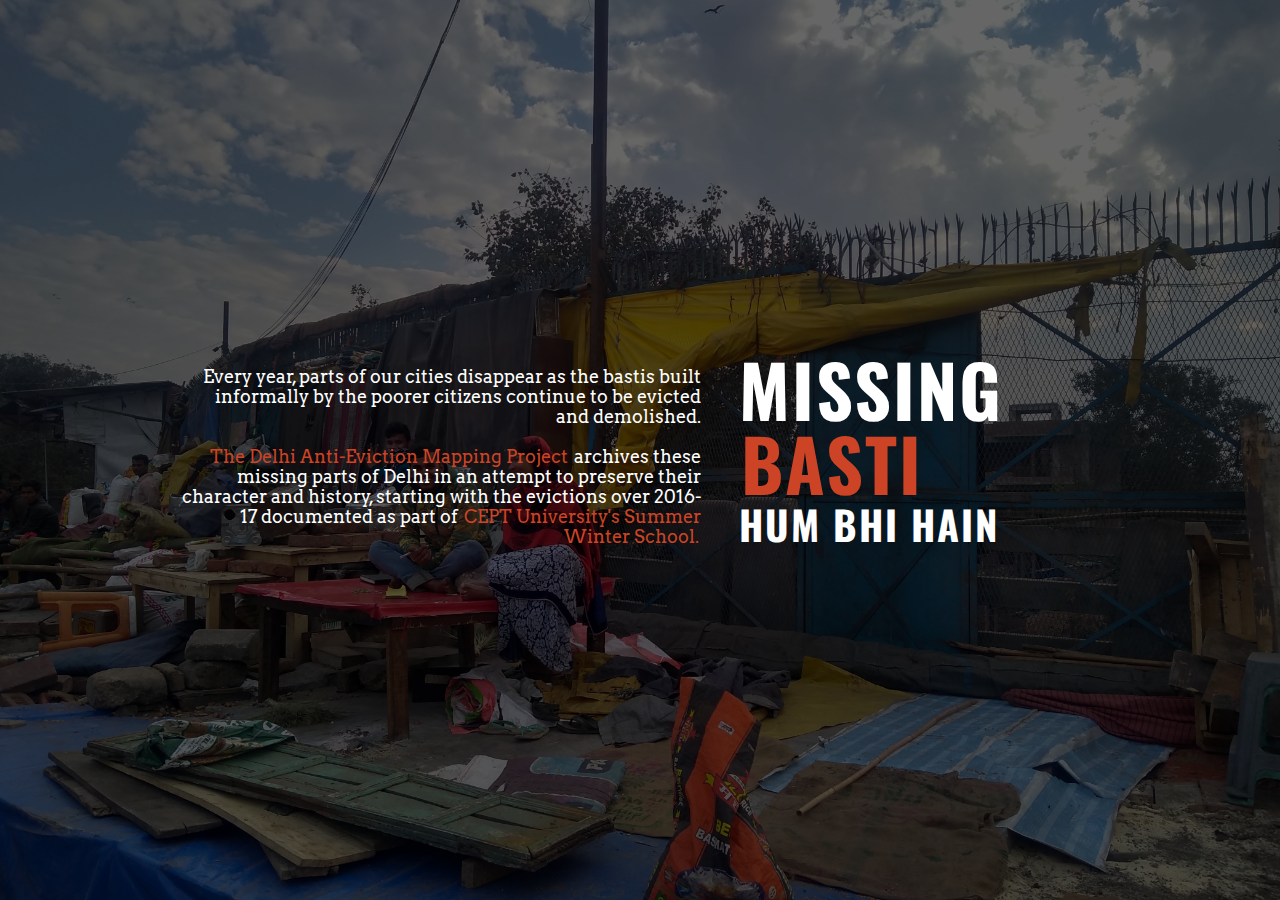
<file: index.html>
<!DOCTYPE html>
<html>
<head>
    <meta charset="utf-8">
    <meta http-equiv="X-UA-Compatible" content="IE=edge">
    <meta name="description" content="">
    <meta name="author" content="">
    <meta name="viewport" content="width=device-width, initial-scale=1">



    <title>Google Web Fonts Typographic Project</title>
    <link href="css/simple-grid.css" rel="stylesheet">

    <link href="css/opening.css" rel="stylesheet">

    <link href="https://fonts.googleapis.com/css?family=Abril+Fatface" rel="stylesheet">
    <link href='https://fonts.googleapis.com/css?family=Arvo:400,700' rel='stylesheet' type='text/css'>
    <link href='https://fonts.googleapis.com/css?family=Oswald:400,700' rel='stylesheet' type='text/css'>


</head>

<body>
    <section class="sample" id="headline">
        <section class="text">

            <div class="container">
             <div class="row">
                <!-- <div class="col-6"><h1>Meaning &amp;<br>Structure<br>in Design</h1></div> -->
                <div class="col-7">
                    <p class="intro-text">Every year, parts of our cities disappear as the bastis built informally by the poorer citizens continue to be evicted and demolished. <br/><br/>
                        <span class="accent"><a href="eviction-page.html">The Delhi Anti-Eviction Mapping Project</a></span> archives these missing parts of Delhi in an attempt to preserve their character and history, starting with the evictions over 2016-17 documented as part of <span class="accent"><a href="http://sws.cept.ac.in/" target="_blank">CEPT University's Summer Winter School.</a></span>
                    </p>
                </div>
                <div class="col-5"><h1>Missing<br><span class="accent">Basti</span></h1><h2>HUM BHI HAIN</h2></div>

            </div>
        </div>
    </section>
</div>
</body>
</html>
</file>
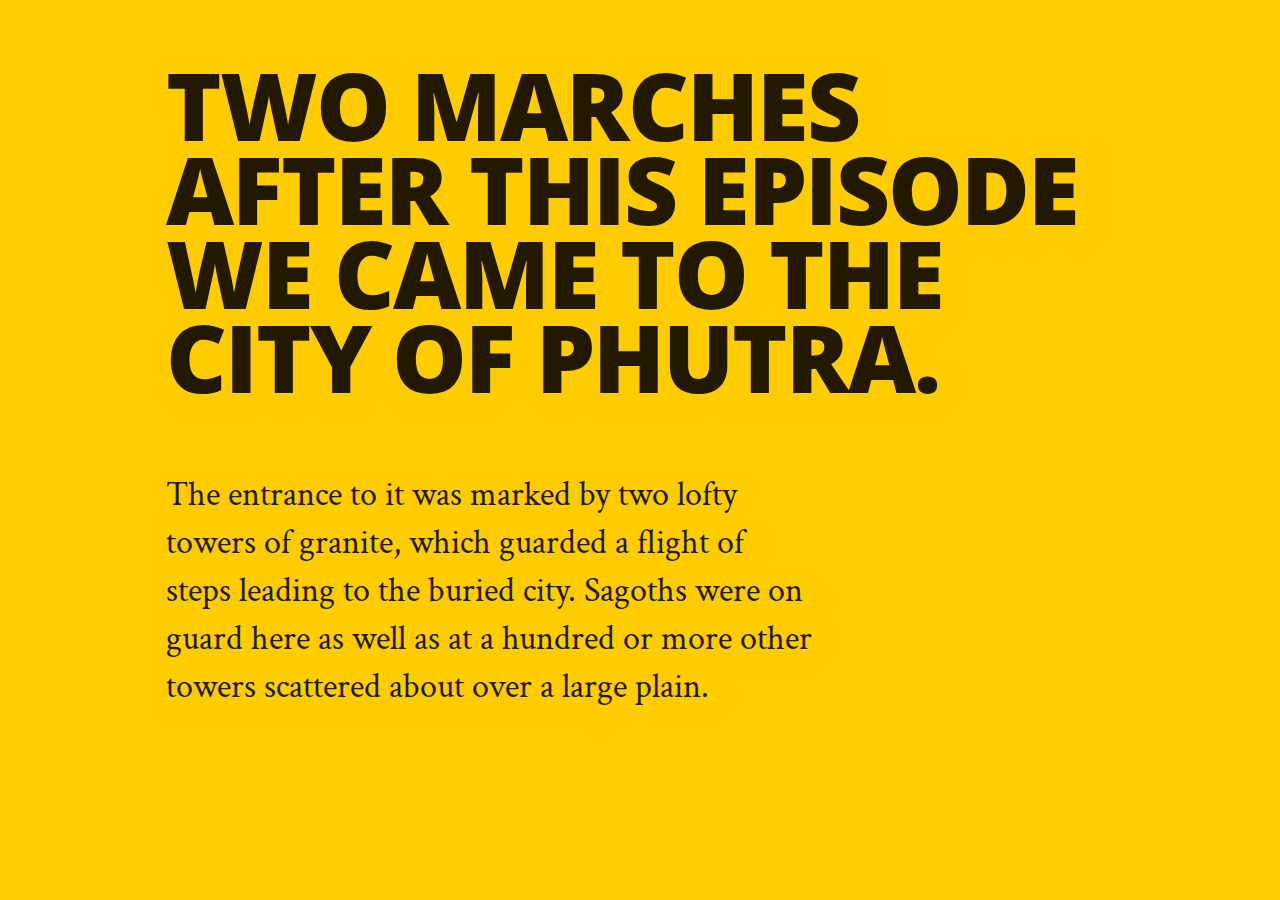
<file: custom1.html>
<!DOCTYPE html>
<html>
<head>
    <meta charset="utf-8">
    <meta http-equiv="X-UA-Compatible" content="IE=edge">
    <meta name="description" content="">
    <meta name="author" content="">
    <meta name="viewport" content="width=device-width, initial-scale=1">



    <title>Google Web Fonts Typographic Project</title>
    <link href="css/simple-grid.css" rel="stylesheet">

    <link href="css/custom1.css" rel="stylesheet">
    <link href='https://fonts.googleapis.com/css?family=Open+Sans:800' rel='stylesheet' type='text/css'>
    <link href='https://fonts.googleapis.com/css?family=Crimson+Text:400,400italic,700' rel='stylesheet' type='text/css'>

</head>

<body>
    <div class="container">
        <div class="twelve">
            <h1>Two marches after this episode we came to the city of Phutra.</h1>

            <p>The entrance to it was marked by two lofty towers of granite, which guarded a flight of steps leading to the buried city. Sagoths were on guard here as well as at a hundred or more other towers scattered about over a large plain.</p>
        </div>
    </div>
</body>
</html>
</file>
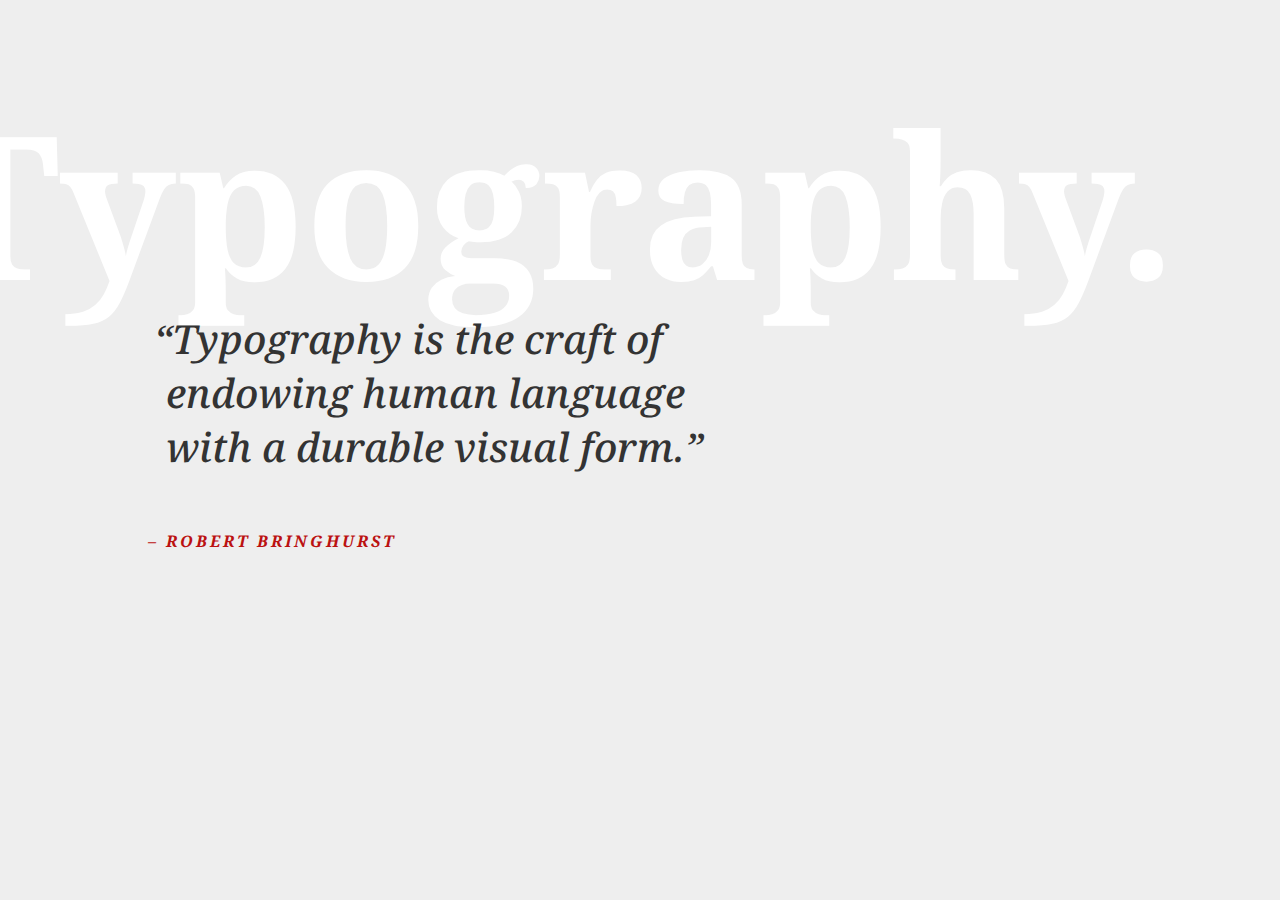
<file: custom2.html>
<!DOCTYPE html>
<html>
<head>
    <meta charset="utf-8">
    <meta http-equiv="X-UA-Compatible" content="IE=edge">
    <meta name="description" content="">
    <meta name="author" content="">
    <meta name="viewport" content="width=device-width, initial-scale=1">



    <title>Google Web Fonts Typographic Project</title>
    <link href="css/simple-grid.css" rel="stylesheet">

    <link href="css/custom2.css" rel="stylesheet">
    <link href='https://fonts.googleapis.com/css?family=Noto+Serif:400,400italic,700' rel='stylesheet' type='text/css'>

</head>

<body>
    <div class="container">
        <div class="twelve">
            <h1>Typography.</h1>

            <p>“Typography is the craft of endowing human language with a durable visual form.”</p>
            
            <p><a href="https://en.wikipedia.org/wiki/Robert_Bringhurst">– Robert Bringhurst</a></p>
        </div>
    </div>
</body>
</html>
</file>
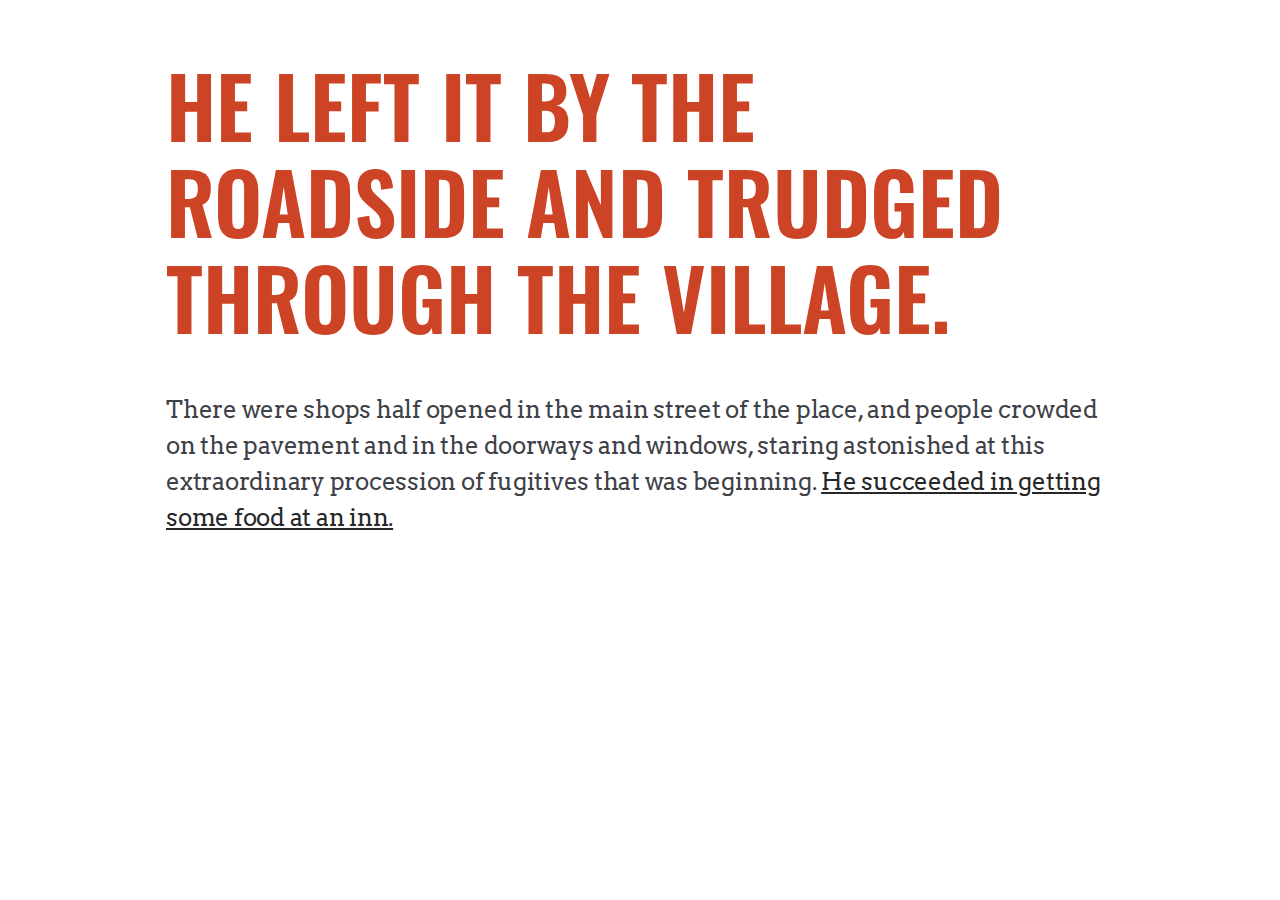
<file: custom3.html>
<!DOCTYPE html>
<html>
<head>
    <meta charset="utf-8">
    <meta http-equiv="X-UA-Compatible" content="IE=edge">
    <meta name="description" content="">
    <meta name="author" content="">
    <meta name="viewport" content="width=device-width, initial-scale=1">



    <title>Google Web Fonts Typographic Project</title>
    <link href="css/simple-grid.css" rel="stylesheet">

    <link href="css/custom3.css" rel="stylesheet">
    <link href='https://fonts.googleapis.com/css?family=Oswald:400,700' rel='stylesheet' type='text/css'>
    <link href='https://fonts.googleapis.com/css?family=Arvo:400,700' rel='stylesheet' type='text/css'>

</head>

<body>
    <div class="container">
        <div class="twelve">
            <h1>He left it by the roadside and trudged through the village.</h1>

            <p>There were shops half opened in the main street of the place, and people crowded on the pavement and in the doorways and windows, staring astonished at this extraordinary procession of fugitives that was beginning. <a href="#">He succeeded in getting some food at an inn.</a></p>
        </div>
    </div>
</body>
</html>
</file>
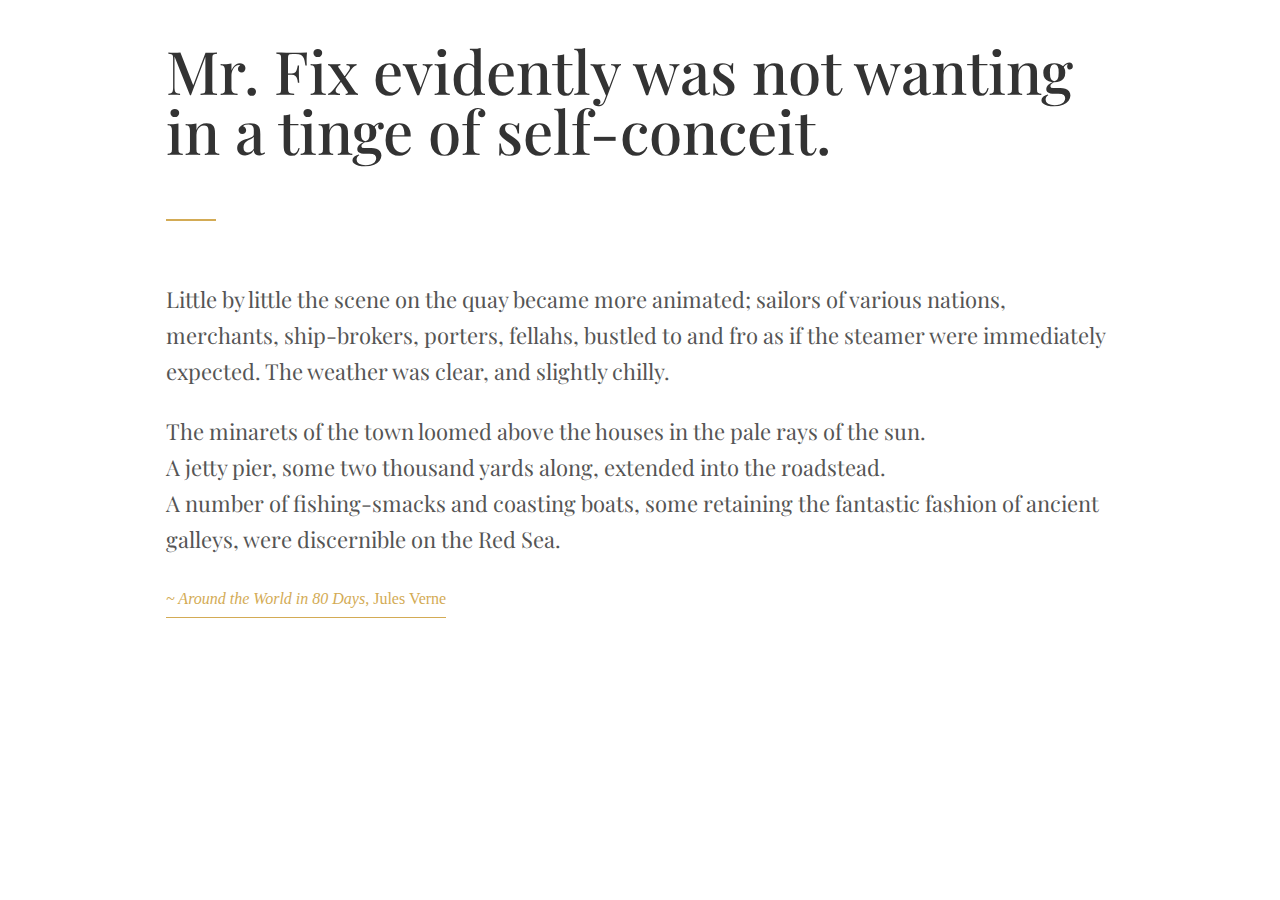
<file: custom4.html>
<!DOCTYPE html>
<html>
<head>
    <meta charset="utf-8">
    <meta http-equiv="X-UA-Compatible" content="IE=edge">
    <meta name="description" content="">
    <meta name="author" content="">
    <meta name="viewport" content="width=device-width, initial-scale=1">



    <title>Google Web Fonts Typographic Project</title>
    <link href="css/simple-grid.css" rel="stylesheet">

    <link href="css/custom4.css" rel="stylesheet">
    <link href='https://fonts.googleapis.com/css?family=Playfair+Display:700,700italic,400,400italic' rel='stylesheet' type='text/css'>

</head>

<body>
    <div class="container">
        <div class="twelve">
            <h1>Mr. Fix evidently was not wanting in a tinge of self-conceit.</h1>

            <p>Little by little the scene on the quay became more animated; sailors of various nations, merchants, ship-brokers, porters, fellahs, bustled to and fro as if the steamer were immediately expected. The weather was clear, and slightly chilly.</p>

            <p>The minarets of the town loomed above the houses in the pale rays of the sun.<br /> A jetty pier, some two thousand yards along, extended into the roadstead.<br /> A number of fishing-smacks and coasting boats, some retaining the fantastic fashion of ancient galleys, were discernible on the Red Sea.</p>

            <a href="https://en.wikipedia.org/wiki/Jules_Verne" target="_blank"><em>~ Around the World in 80 Days</em>, Jules Verne</a>
        </div>
    </div>
</body>
</html>
</file>
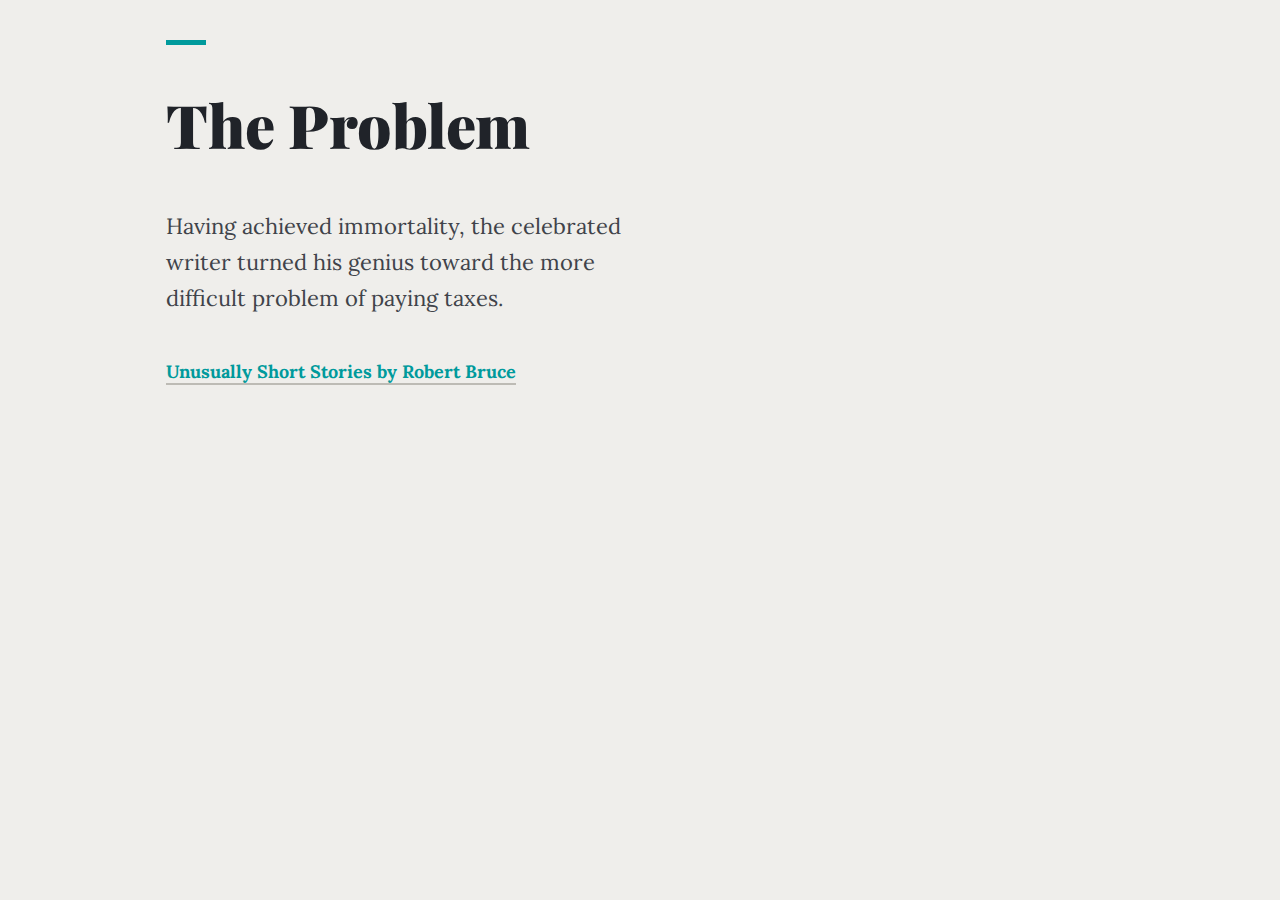
<file: custom5.html>
<!DOCTYPE html>
<html>
<head>
    <meta charset="utf-8">
    <meta http-equiv="X-UA-Compatible" content="IE=edge">
    <meta name="description" content="">
    <meta name="author" content="">
    <meta name="viewport" content="width=device-width, initial-scale=1">



    <title>Google Web Fonts Typographic Project</title>
    <link href="css/simple-grid.css" rel="stylesheet">

    <link href="css/custom5.css" rel="stylesheet">
    <link href='https://fonts.googleapis.com/css?family=Playfair+Display:400,700,900' rel='stylesheet' type='text/css'>
    <link href='https://fonts.googleapis.com/css?family=Lora:400,400italic,700' rel='stylesheet' type='text/css'>

</head>

<body>
    <div class="container">
        <div class="twelve">
            <h1>The Problem</h1>

            <p>Having achieved immortality, the celebrated writer turned his genius toward the more difficult problem of paying taxes.</p>

            <p><a href="http://robertbruce.com/" target="_blank">Unusually Short Stories by Robert Bruce</a></p>
        </div>
    </div>
</body>
</html>
</file>
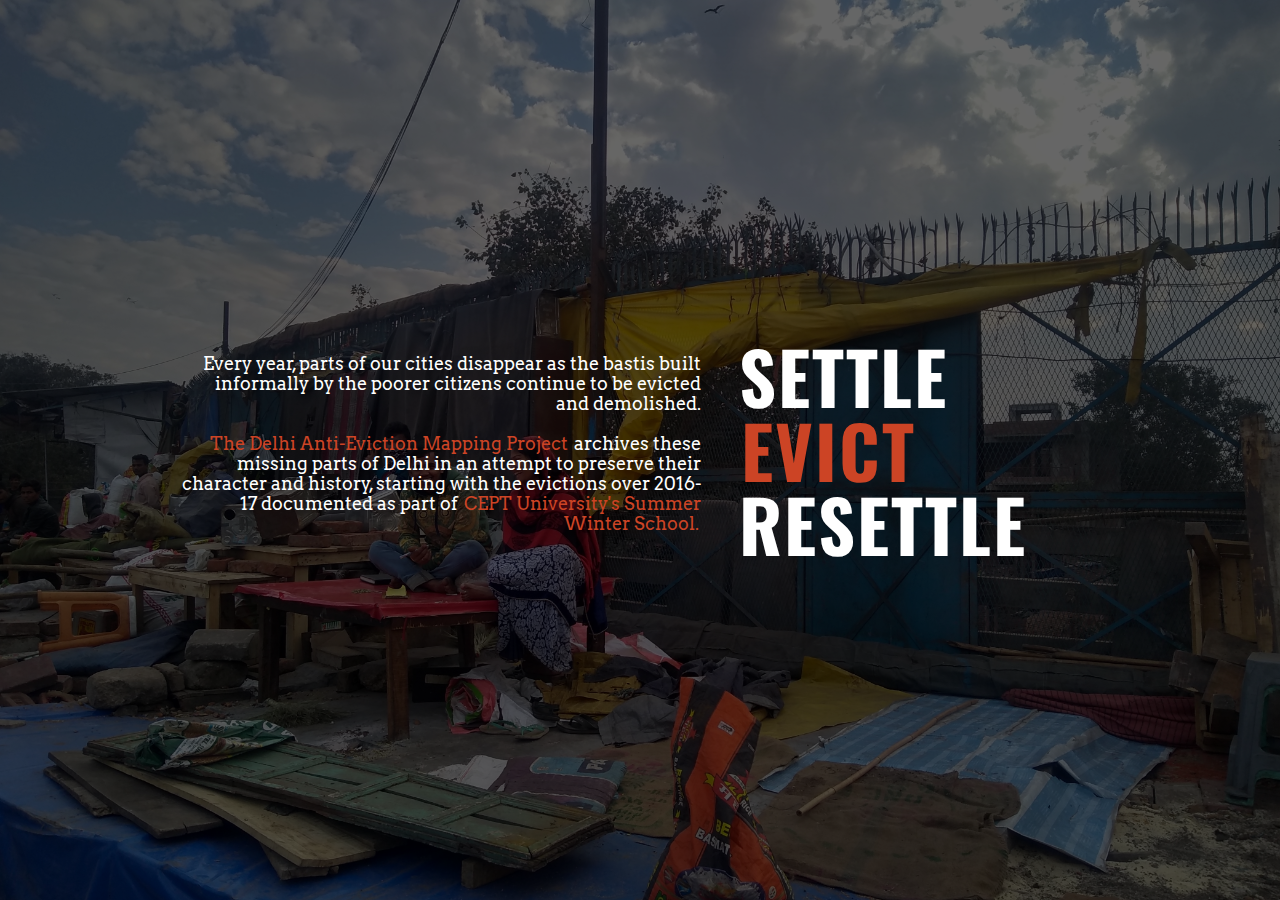
<file: opening.html>
<!DOCTYPE html>
<html>
<head>
    <meta charset="utf-8">
    <meta http-equiv="X-UA-Compatible" content="IE=edge">
    <meta name="description" content="">
    <meta name="author" content="">
    <meta name="viewport" content="width=device-width, initial-scale=1">



    <title>Google Web Fonts Typographic Project</title>
    <link href="css/simple-grid.css" rel="stylesheet">

    <link href="css/opening.css" rel="stylesheet">

    <link href="https://fonts.googleapis.com/css?family=Abril+Fatface" rel="stylesheet">
    <link href='https://fonts.googleapis.com/css?family=Arvo:400,700' rel='stylesheet' type='text/css'>
    <link href='https://fonts.googleapis.com/css?family=Oswald:400,700' rel='stylesheet' type='text/css'>


</head>

<body>
    <section class="sample" id="headline">
        <section class="text">

            <div class="container">
             <div class="row">
                <!-- <div class="col-6"><h1>Meaning &amp;<br>Structure<br>in Design</h1></div> -->
                <div class="col-7">
                    <p class="intro-text">Every year, parts of our cities disappear as the bastis built informally by the poorer citizens continue to be evicted and demolished. <br/><br/>
                        <span class="accent"><a href="eviction-page.html">The Delhi Anti-Eviction Mapping Project</a></span> archives these missing parts of Delhi in an attempt to preserve their character and history, starting with the evictions over 2016-17 documented as part of <span class="accent"><a href="http://sws.cept.ac.in/" target="_blank">CEPT University's Summer Winter School.</a></span>
                    </p>
                </div>
                <div class="col-5"><h1>Settle<br><span class="accent">Evict</span><br>Resettle</h1></div>

            </div>
        </div>
    </section>
</div>
</body>
</html>
</file>
<file: css/simple-grid.css>
/**
*** SIMPLE GRID
*** (C) ZACH COLE 2016
**/


/* TYPOGRAPHY */
/*
h1 {
  font-size: 2.5rem;
}

h2 {
  font-size: 2rem;
}

h3 {
  font-size: 1.375rem;
}

h4 {
  font-size: 1.125rem;
}

h5 {
  font-size: 1rem;
}

h6 {
  font-size: 0.875rem;
}

p {
  font-size: 1.125rem;
  font-weight: 200;
  line-height: 1.8;
}

.font-light {
  font-weight: 300;
}

.font-regular {
  font-weight: 400;
}

.font-heavy {
  font-weight: 700;
}*/

/* POSITIONING */

.left {
  text-align: left;
}

.right {
  text-align: right;
}

.center {
  text-align: center;
  margin-left: auto;
  margin-right: auto;
}

.justify {
  text-align: justify;
}

/* ==== GRID SYSTEM ==== */

.container {
  width: 90%;
  margin-left: auto;
  margin-right: auto;
}

.row {
  position: relative;
  width: 100%;
}

.row [class^="col"] {
  float: left;
  margin: 0.5rem 2%;
  min-height: 0.125rem;
}

.col-1,
.col-2,
.col-3,
.col-4,
.col-5,
.col-6,
.col-7,
.col-8,
.col-9,
.col-10,
.col-11,
.col-12 {
  width: 96%;
}

.col-1-sm {
  width: 4.33%;
}

.col-2-sm {
  width: 12.66%;
}

.col-3-sm {
  width: 21%;
}

.col-4-sm {
  width: 29.33%;
}

.col-5-sm {
  width: 37.66%;
}

.col-6-sm {
  width: 46%;
}

.col-7-sm {
  width: 54.33%;
}

.col-8-sm {
  width: 62.66%;
}

.col-9-sm {
  width: 71%;
}

.col-10-sm {
  width: 79.33%;
}

.col-11-sm {
  width: 87.66%;
}

.col-12-sm {
  width: 96%;
}

.row::after {
	content: "";
	display: table;
	clear: both;
}

.hidden-sm {
  display: none;
}

@media only screen and (min-width: 33.75em) {  /* 540px */
  .container {
    width: 80%;
  }
}

@media only screen and (min-width: 45em) {  /* 720px */
  .col-1 {
    width: 4.33%;
  }

  .col-2 {
    width: 12.66%;
  }

  .col-3 {
    width: 21%;
  }

  .col-4 {
    width: 29.33%;
  }

  .col-5 {
    width: 37.66%;
  }

  .col-6 {
    width: 46%;
  }

  .col-7 {
    width: 54.33%;
  }

  .col-8 {
    width: 62.66%;
  }

  .col-9 {
    width: 71%;
  }

  .col-10 {
    width: 79.33%;
  }

  .col-11 {
    width: 87.66%;
  }

  .col-12 {
    width: 96%;
  }

  .hidden-sm {
    display: block;
  }
}

@media only screen and (min-width: 60em) { /* 960px */
  .container {
    width: 75%;
    max-width: 60rem;
  }
}
</file>
<file: css/custom1.css>
body{
	background: #ffcc00;
}
h1 {
	color: #231900;
	font-family: 'Open Sans';
	font-size: 94px;
	font-weight: 800;
	letter-spacing: -2px;
	line-height: 84px;
	margin-bottom: 72px;
	text-transform: uppercase;
}

p {
	color: #231900;
	font-family: 'Crimson Text';
	font-size: 34px;
	font-weight: 500;
	line-height: 48px;
	margin-bottom: 48px;
	max-width: 650px;
}

a {
	color: #231900;	
}

a:hover {
	
}
</file>
<file: css/custom2.css>
body{
	background: #eee;
}

h1 {
	color: #fff;
	font-family: 'Noto Serif';
	font-size: 200px;
	font-weight: 700;
	line-height: 138px;
	margin-bottom: 0px;
	margin-left: -25%;
}

p {
	color: #333;

	font-family: 'Noto Serif';
	font-size: 40px;
	font-style: italic;
	font-weight: 500;
	line-height: 54px;
	margin-bottom: 24px;
	max-width: 600px;
	text-indent: -12px;
}

a {
	color: #b11;	display: block;
	font-weight: 700;
	font-size: 16px;
	letter-spacing: 3px;
	margin-left: -6px;
	text-decoration: none;
	text-transform: uppercase;
}

a:hover {
	color: #333;
}
</file>
<file: css/custom3.css>
h1 {
	color: #CC4425;
	font-family: 'Oswald';
	font-size: 84px;
	font-weight: 600;
	line-height: 96px;
	margin-bottom: 48px;
	text-transform: uppercase;
}

h2 {
	color: #CC4425;
	font-family: 'Oswald';
	font-size: 34px;
	font-weight: 400;
	/*line-height: 32px;*/
	/*margin-bottom: 24px;*/
	/*text-transform: uppercase;*/
}

p {
	color: #3E4147;
	font-family: 'Arvo';
	font-size: 24px;
	font-weight: 500;
	line-height: 36px;
	letter-spacing: -0.01em;
	margin-bottom: 48px;
}

.section a {
	color: #3E4147;	border-bottom: 3px solid #CC4425;
	font-weight: 700;
	text-decoration: none;
}

a:hover {
	color: #CC4425;
}

a{
	color: #272727;
}

#menu{
    z-index: 1;
    position: absolute;
/*    padding: 5px;
	margin: 10px;*/
	right: 20px;
    /*color: #CC4425;*/
	font-family: 'Oswald';
	font-size: 14px;
	font-weight: 200;
	/*line-height: 16px;*/
	text-transform: uppercase;
	background: #ACACAC;


}

.menuitm{
	padding: 15px;
	letter-spacing:1px;
}

.menuitm a{
	padding: 5px;
}

.menuitm a:hover{
	background: #DADADA;
}

.grid img{
	width: 317px;
}

.grid{
	overflow-y: hidden;
}

.wide{
	width: 100%;
	height:100%;
}
</file>
<file: css/custom4.css>
h1 {
	color: #333;
	font-family: 'Playfair Display';
	font-size: 60px;
	font-weight: 500;
	line-height: 60px;
	margin-bottom: 60px;
}

h1:after {
	background: #d3ab55;
	content: '';
	display: block;
	height: 2px;
	margin: 59px 0;
	width: 50px;
}

p {
	color: #555;

	font-family: 'Playfair Display';
	font-size: 22px;
	line-height: 36px;
	margin-bottom: 24px;
}

a {
	color: #d3ab55;	border-bottom: 1px solid #d3ab55;
	display: inline-block;
	line-height: 36px;
	text-decoration: none;
}

a:hover {
	color: #555;
	border-bottom: 1px solid #555;
}
</file>
<file: css/custom5.css>
body{
	background: #EFEEEB;
}

h1 {
	color: #202329;
	font-family: 'Playfair Display';
	font-size: 60px;
	font-weight: 900;
	line-height: 72px;
	margin-bottom: 48px;
}

h1:before {
	background: #009A9C;
	content: '';
	display: block;
	height: 5px;
	margin-bottom: 43px;
	width: 40px;
}

p {
	color: #40434A;
	font-family: 'Lora';
	font-size: 22px;
	font-weight: 400;
	line-height: 36px;
	margin-bottom: 36px;
	max-width: 500px;
}

a {
	color: #009A9C;	border-bottom: 2px solid #bdbbb5;
	font-size: 18px;
	font-weight: bold;
	text-decoration: none;
}

a:hover {
	color: #202329;
}
</file>
<file: css/opening.css>
/* Global Reset
------------------------------------------------------------------------------*/
/* http://meyerweb.com/eric/tools/css/reset/
   v2.0 | 20110126
   License: none (public domain)
*/
html, body, div, span, applet, object, iframe,
h1, h2, h3, h4, h5, h6, p, blockquote, pre,
a, abbr, acronym, address, big, cite, code,
del, dfn, em, img, ins, kbd, q, s, samp,
small, strike, strong, sub, sup, tt, var,
b, u, i, center,
dl, dt, dd, ol, ul, li,
fieldset, form, label, legend,
table, caption, tbody, tfoot, thead, tr, th, td,
article, aside, canvas, details, embed,
figure, figcaption, footer, header, hgroup,
menu, nav, output, ruby, section, summary,
time, mark, audio, video {
  margin: 0;
  padding: 0;
  border: 0;
  font-size: 100%;
  font: inherit;
  vertical-align: baseline; }

/* HTML5 display-role reset for older browsers */
article, aside, details, figcaption, figure,
footer, header, hgroup, menu, nav, section {
  display: block; }

body {
  line-height: 1; }

ol, ul {
  list-style: none; }

blockquote, q {
  quotes: none; }

blockquote:before, blockquote:after,
q:before, q:after {
  content: '';
  content: none; }

table {
  border-collapse: collapse;
  border-spacing: 0; }

/* Clear Floated Elements
------------------------------------------------------------------------------*/
.clearfix:after, .sample .text:after, #postnormal .source:after {
  clear: both;
  content: ' ';
  display: block;
  font-size: 0;
  line-height: 0;
  visibility: hidden;
  width: 0;
  height: 0; }

body {
  background: #eaeaea;
  box-sizing: border-box;
  font-family: "helvetica neue", helvetica, arial, sans-serif;
  -webkit-text-size-adjust: 100%; }

a {
  color: inherit;
  text-decoration: none; }

footer {
  padding: 50px;
  text-align: center; }
  footer p {
    color: #555;
    font: 400 16px/1 'open sans';
    margin: 0; }
    footer p a {
      color: #555;
      font-weight: 700; }
      footer p a:hover {
        color: #000; }

.sample {
  min-height: 100vh;
  display: flex;
  flex-direction: column;
  justify-content: center; }
  .sample .text {
    /*margin: 0 auto;*/
    /*margin-right: 20em;*/
    /*padding: 100px 20px;*/
    /*position: relative;*/
    /*text-align: left;*/
    /*width: 820px; */
  }

  .intro-text{
    color: white;
    vertical-align: baseline;
    text-align: right;
    font: 400 18px/20px Arvo;
    padding-top: 15px
  }
.accent{
  color: #CC4425;
  /*background: rgba(255,255,255,0.9);*/
  padding: 2px;
}


#headline {
  /*background: #000; */
  background: url("../img/bg_opening.jpg"), rgba(0,0,0,0.6);
  background-blend-mode: overlay;
  background-size: cover;}
  #headline .text {
    /*width: 50%; */
    /*border-left: 8px solid #BFBFBF;*/
  }
  #headline h1 {
    color: #fff;
    font: 700 72px/74px Oswald;
    letter-spacing: 2px;
    text-transform: uppercase; }
  #headline h2 {
    color: #fff;
    font: 700 40px/48px Oswald;
    letter-spacing: 2px;
    text-transform: uppercase;
</file>
